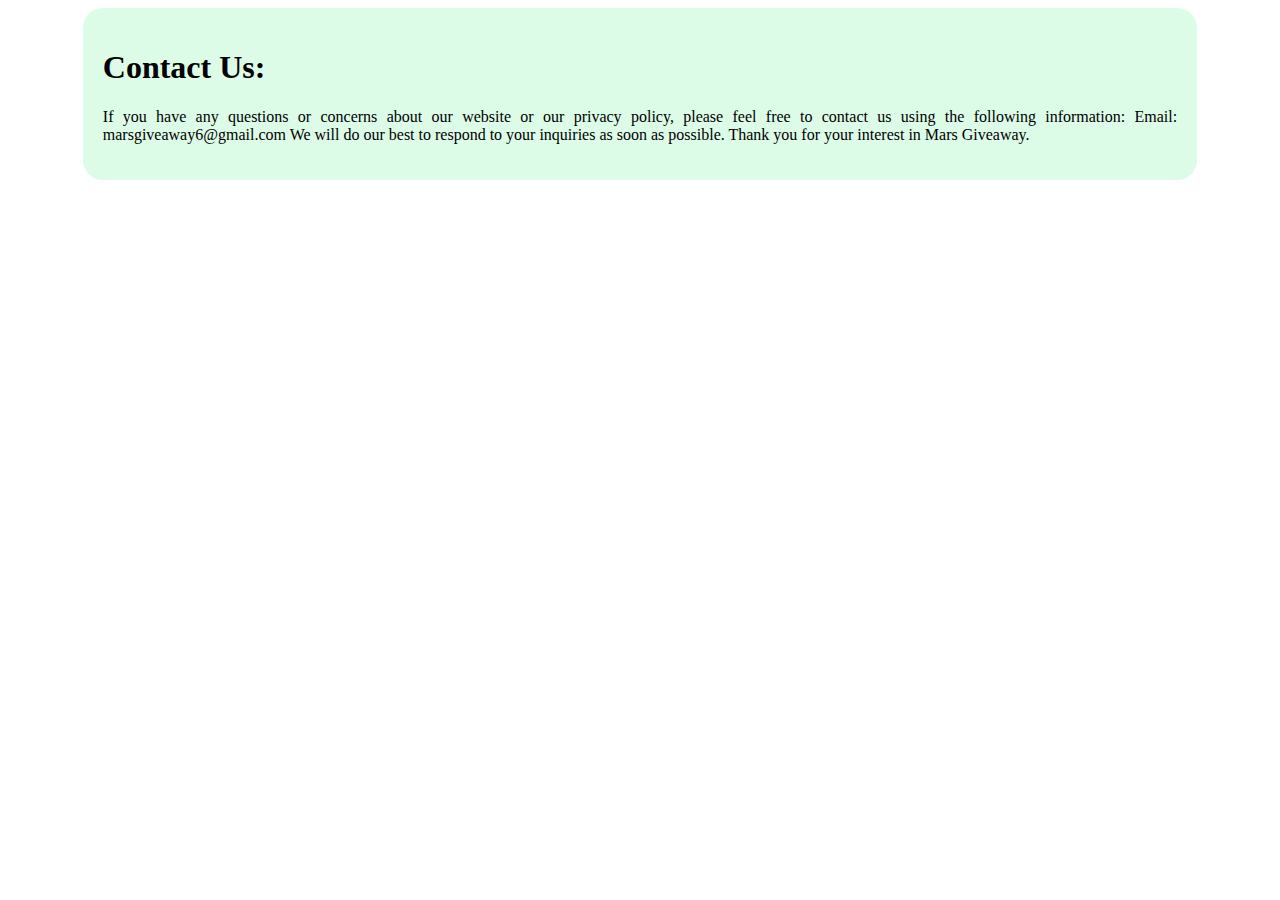
<file: iPhone/contact.html>
<!DOCTYPE html>
<html lang="en">

<!-- Mirrored from giveawayloop.netlify.app/contact by HTTrack Website Copier/3.x [XR&CO'2014], Sat, 29 Mar 2025 13:32:11 GMT -->
<!-- Added by HTTrack --><meta http-equiv="content-type" content="text/html;charset=UTF-8" /><!-- /Added by HTTrack -->
<head>
    <meta charset="UTF-8">
    <meta http-equiv="X-UA-Compatible" content="IE=edge">
    <meta name="viewport" content="width=device-width, initial-scale=1.0">
    <title>Contact Us</title>
    <style>
        .tips {
          background-color: #DCFCE7;
          padding: 20px;
          margin-bottom: 20px;
          width: 85%;
          margin: 0 auto;
        }
        
        @media only screen and (max-width: 600px) {
          .tips {
            width: 100%;
            padding: 10px;
            font-size: 14px;
          }
        }
        
        p {
          text-align: justify;
        }</style>
</head>
<body>
    <div class="tips" style="border-radius: 20px;">
        <h1>Contact Us:</h1>
        <p>
        If you have any questions or concerns about our website or our privacy policy, please feel free to contact us using the following information:
        
        Email: marsgiveaway6@gmail.com
        
        We will do our best to respond to your inquiries as soon as possible. Thank you for your interest in Mars Giveaway.</p> 
    </div>
</body>

<!-- Mirrored from giveawayloop.netlify.app/contact by HTTrack Website Copier/3.x [XR&CO'2014], Sat, 29 Mar 2025 13:32:11 GMT -->
</html>
</file>
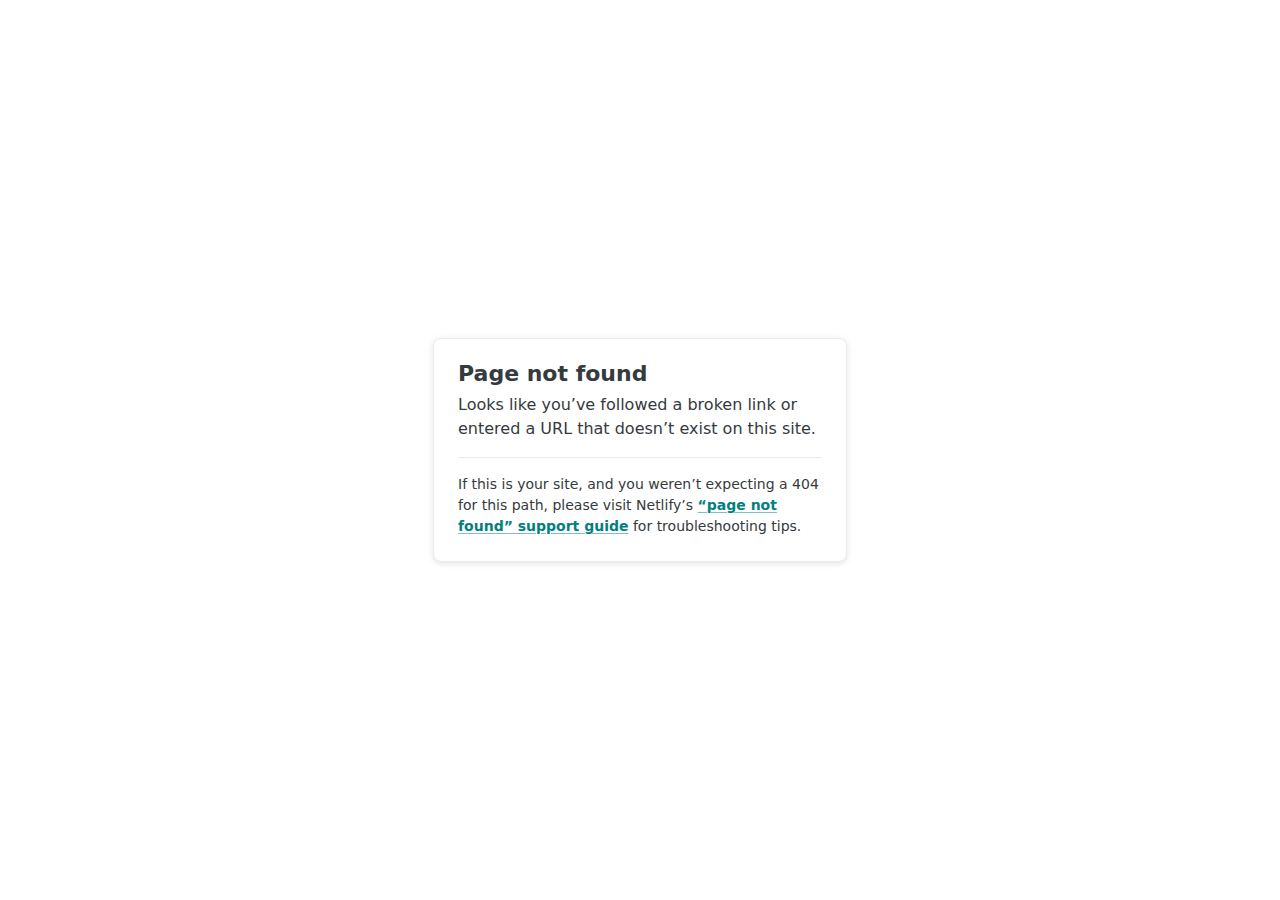
<file: iPhone/main.html>
<!DOCTYPE html>
<html lang="en">
  <head>
    <meta charset="utf-8" />
    <meta name="viewport" content="width=device-width, initial-scale=1.0" />
    <title>Page not found</title>
    <style>
      :root {
        --colorRgbFacetsTeal600: 2 128 125;
        --colorTealAction: var(--colorRgbFacetsTeal600);
        --colorRgbFacetsNeutralLight200: 233 235 237;
        --colorHr: var(--colorRgbFacetsNeutralLight200);
        --colorRgbFacetsNeutralLight700: 53 58 62;
        --colorGrayDarkest: var(--colorRgbFacetsNeutralLight700);
        --colorGrayLighter: var(--colorRgbFacetsNeutralLight200);
        --colorText: var(--colorGrayDarkest);
        --effectShadowLightShallow: 0 1px 10px 0 rgb(53 58 62 / 6%),
          0 2px 4px 0 rgb(53 58 62 / 8%);
        --colorRgbFacetsNeutralDark900: 6 11 16;
      }
      body {
        font-family: system-ui, -apple-system, BlinkMacSystemFont, "Segoe UI",
          Roboto, Helvetica, Arial, sans-serif, "Apple Color Emoji",
          "Segoe UI Emoji", "Segoe UI Symbol";
        background: white;
        overflow: hidden;
        margin: 0;
        padding: 0;
        line-height: 1.5;
        color: rgb(var(--colorText));
      }

      @media (prefers-color-scheme: dark) {
        body {
          background: rgb(var(--colorRgbFacetsNeutralDark900));
        }
      }

      h1 {
        margin: 0;
        font-size: 1.375rem;
        line-height: 1;
      }

      h1 + p {
        margin-top: 8px;
      }

      .main {
        position: relative;
        display: flex;
        flex-direction: column;
        align-items: center;
        justify-content: center;
        height: 100vh;
        width: 100vw;
      }

      .card {
        position: relative;
        width: 75%;
        max-width: 364px;
        padding: 24px;
        background: white;
        border-radius: 8px;
        box-shadow: var(--effectShadowLightShallow);
        border: 1px solid rgb(var(--colorGrayLighter));
      }

      a {
        margin: 0;
        font-weight: 600;
        color: rgb(var(--colorTealAction));
        text-decoration-skip-ink: all;
        text-decoration-thickness: 1px;
        text-underline-offset: 2px;
        text-decoration-color: rgb(var(--colorTealAction) / 0.5);
        transition: text-decoration-color 0.15s ease-in-out;
      }

      a:hover,
      a:focus-visible {
        text-decoration-color: rgb(var(--colorTealAction));
      }

      p:last-of-type {
        margin-bottom: 0;
      }

      hr {
        border: 0;
        height: 1px;
        background: rgb(var(--colorHr));
        margin-top: 16px;
        margin-bottom: 16px;
      }

      .your-site {
        font-size: 0.875rem;
      }
    </style>
  </head>
  <body>
    <div class="main">
      <div class="card">
        <h1>Page not found</h1>
        <p>
          Looks like you’ve followed a broken link or entered a URL that doesn’t
          exist on this site.
        </p>
        <hr />
        <p class="your-site">
          If this is your site, and you weren’t expecting a 404 for this path,
          please visit Netlify’s
          <a
            href="https://answers.netlify.com/t/support-guide-i-ve-deployed-my-site-but-i-still-see-page-not-found/125?utm_source=404page&utm_campaign=community_tracking"
            >“page not found” support guide</a
          >
          for troubleshooting tips.
        </p>
      </div>
    </div>
  </body>
</html>
</file>
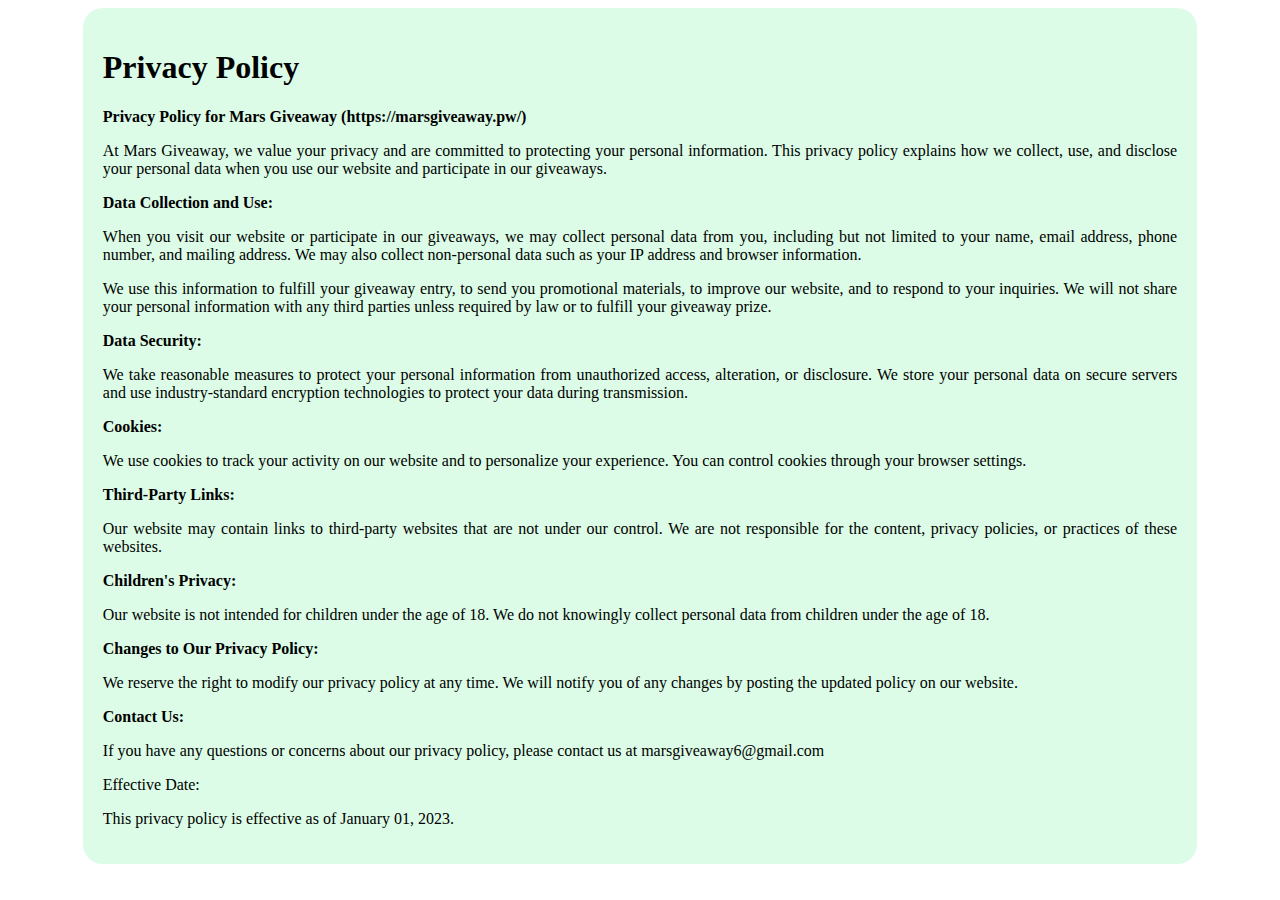
<file: iPhone/privacypolicy.html>
<!DOCTYPE html>
<html lang="en">

<!-- Mirrored from giveawayloop.netlify.app/privacypolicy by HTTrack Website Copier/3.x [XR&CO'2014], Sat, 29 Mar 2025 13:32:11 GMT -->
<!-- Added by HTTrack --><meta http-equiv="content-type" content="text/html;charset=UTF-8" /><!-- /Added by HTTrack -->
<head>
    <meta charset="UTF-8">
    <meta http-equiv="X-UA-Compatible" content="IE=edge">
    <meta name="viewport" content="width=device-width, initial-scale=1.0">
    <title>Privacy Policy</title>
    <style>
        .tips {
          background-color: #DCFCE7;
          padding: 20px;
          margin-bottom: 20px;
          width: 85%;
          margin: 0 auto;
        }
        
        @media only screen and (max-width: 600px) {
          .tips {
            width: 100%;
            padding: 10px;
            font-size: 14px;
          }
        }
        
        p {
          text-align: justify;
        }</style>
</head>
<body>
    <div class="tips" style="border-radius: 20px;">
        <h1>Privacy Policy</h1>

        <b>Privacy Policy for Mars Giveaway (https://marsgiveaway.pw/)</b>
        
        <p>At Mars Giveaway, we value your privacy and are committed to protecting your personal information. This privacy policy explains how we collect, use, and disclose your personal data when you use our website and participate in our giveaways.</p>
        
        <b>Data Collection and Use:</b>
        <p>When you visit our website or participate in our giveaways, we may collect personal data from you, including but not limited to your name, email address, phone number, and mailing address. We may also collect non-personal data such as your IP address and browser information.</p>
        
        <p>We use this information to fulfill your giveaway entry, to send you promotional materials, to improve our website, and to respond to your inquiries. We will not share your personal information with any third parties unless required by law or to fulfill your giveaway prize.</p>
        
        <b>Data Security: </b><p>
        We take reasonable measures to protect your personal information from unauthorized access, alteration, or disclosure. We store your personal data on secure servers and use industry-standard encryption technologies to protect your data during transmission.</p>
        
        <b>Cookies: </b><p>
        We use cookies to track your activity on our website and to personalize your experience. You can control cookies through your browser settings.</p>
        
        <b>Third-Party Links:</b> <p>
        Our website may contain links to third-party websites that are not under our control. We are not responsible for the content, privacy policies, or practices of these websites.</p>
        
        <b>Children's Privacy: </b><p>
        Our website is not intended for children under the age of 18. We do not knowingly collect personal data from children under the age of 18.</p>
        
        <b>Changes to Our Privacy Policy:</b> <p>
        We reserve the right to modify our privacy policy at any time. We will notify you of any changes by posting the updated policy on our website.</p>
        
        <b>Contact Us: </b><p>
        If you have any questions or concerns about our privacy policy, please contact us at marsgiveaway6@gmail.com</p>
        
        
        Effective Date: <p>
        This privacy policy is effective as of January 01, 2023.</p>
    </div>
</body>

<!-- Mirrored from giveawayloop.netlify.app/privacypolicy by HTTrack Website Copier/3.x [XR&CO'2014], Sat, 29 Mar 2025 13:32:11 GMT -->
</html>
</file>
